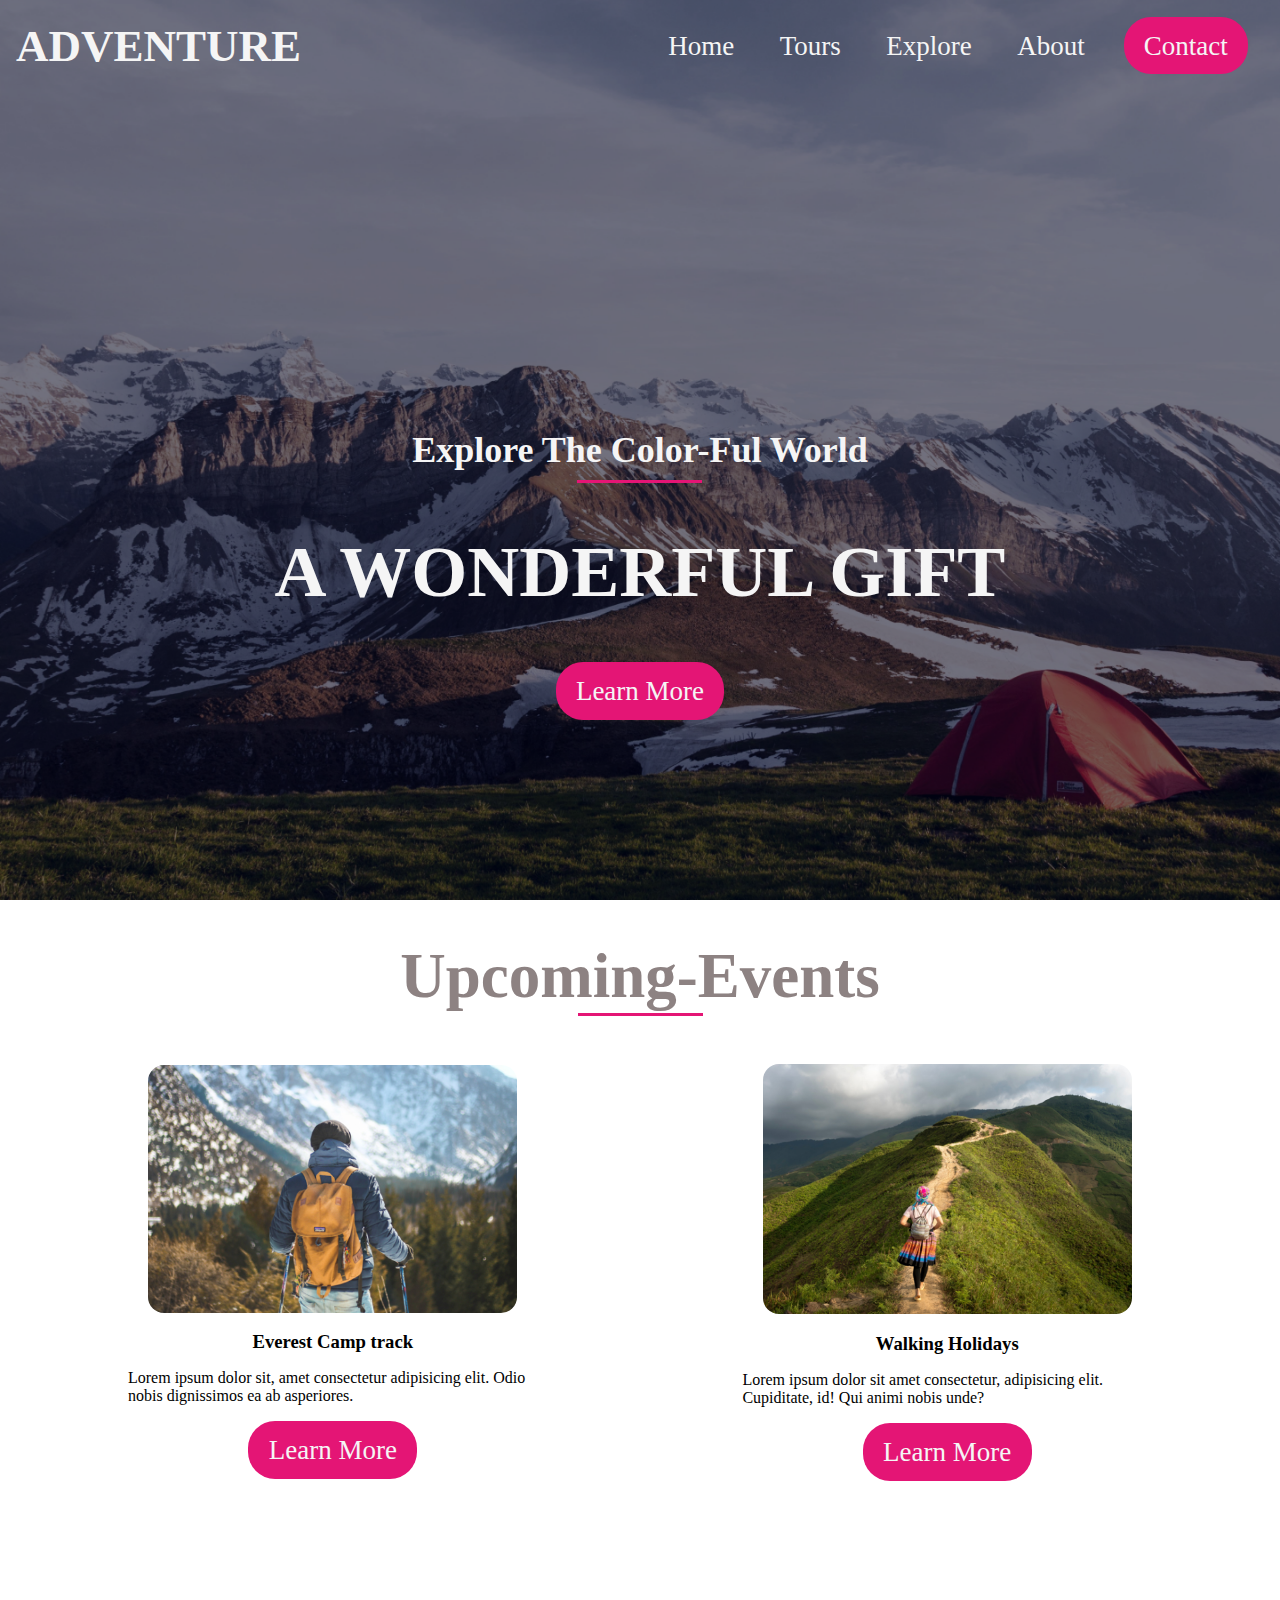
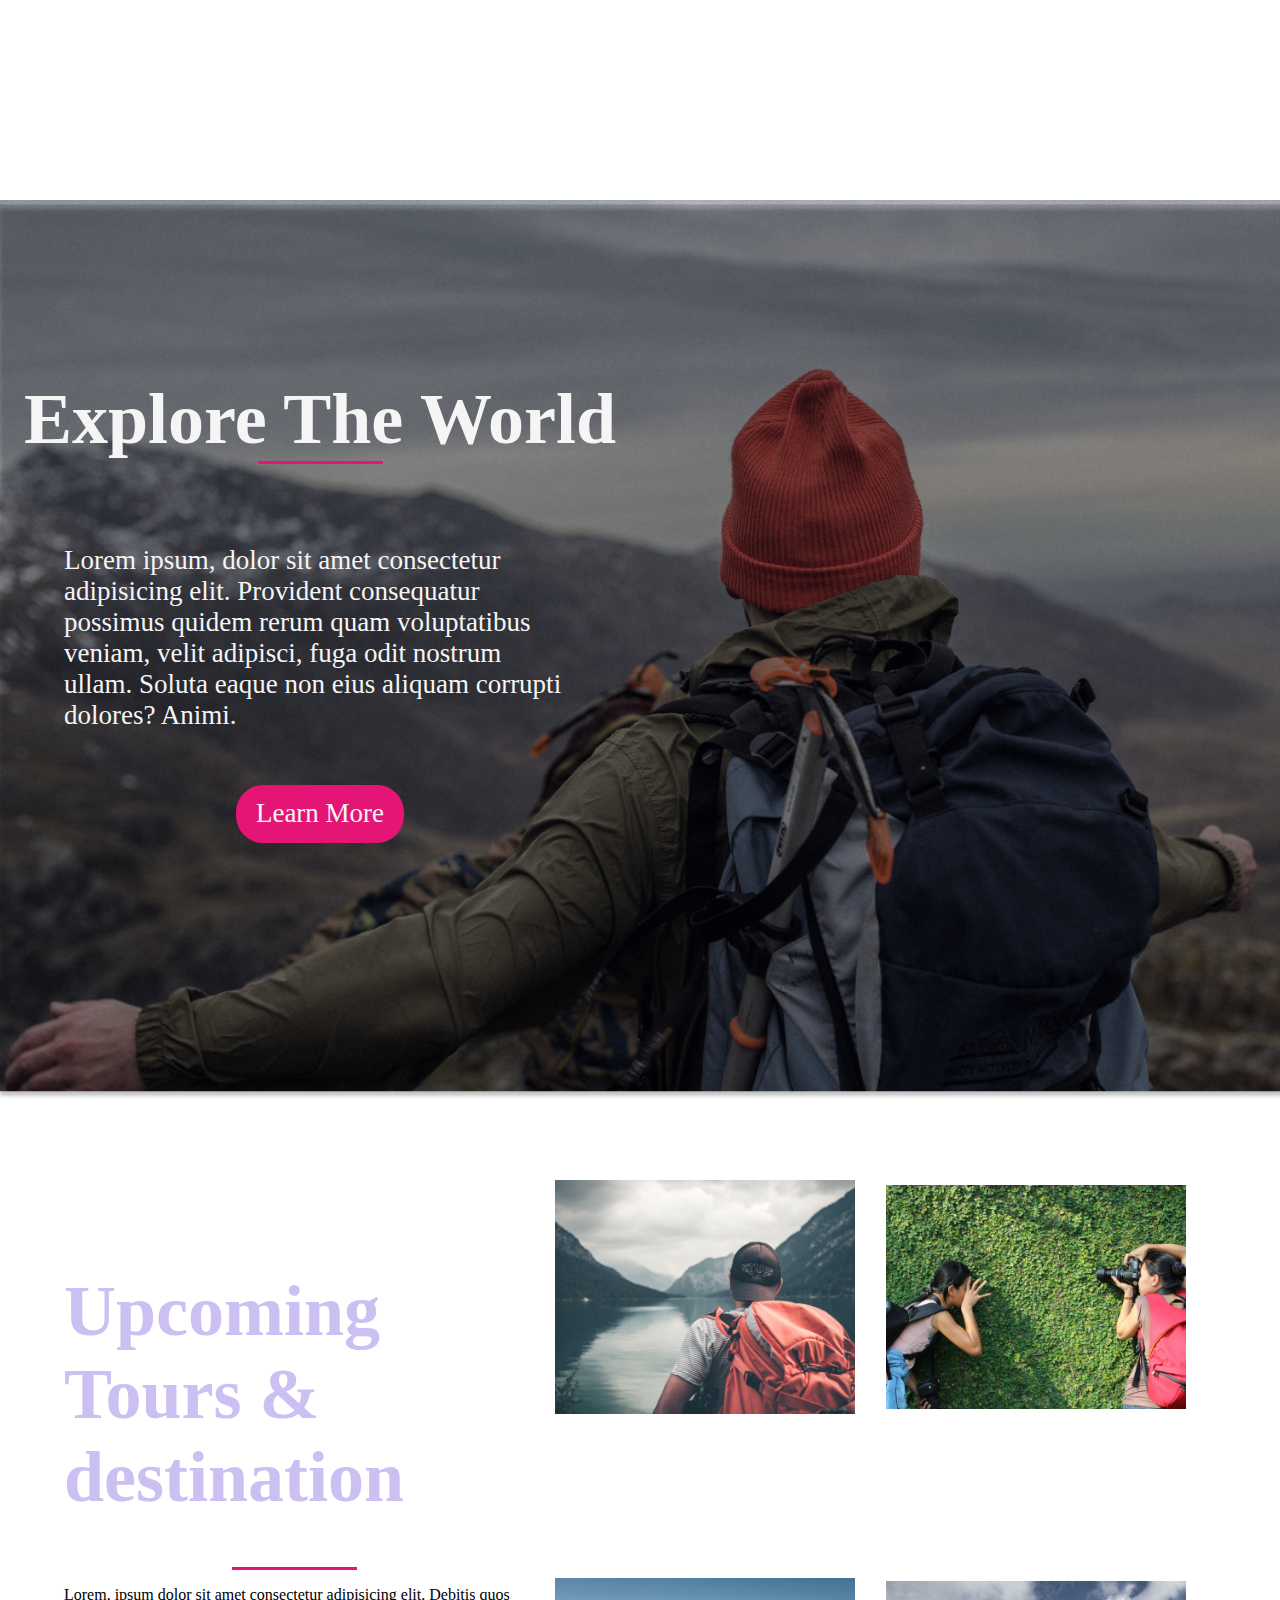
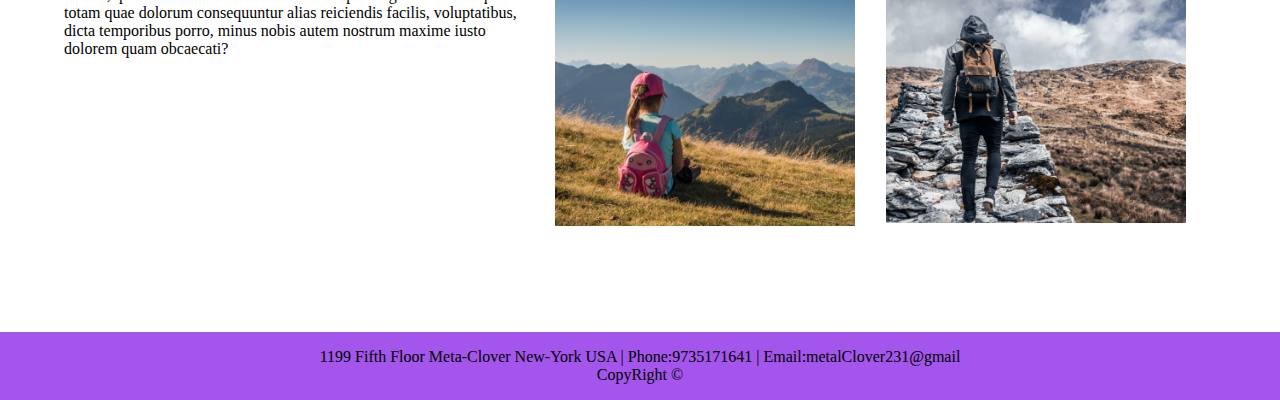
<file: Adventure Landing Page/index.html>
<!DOCTYPE html>
<html lang="en">
<head>
    <meta charset="UTF-8">
    <meta http-equiv="X-UA-Compatible" content="IE=edge">
    <meta name="viewport" content="width=device-width, initial-scale=1.0">
    <title>Adventure</title>
    <link rel="stylesheet" href="./css/styles.css">
</head>
<body>
    <nav class="navbar">
        <h1 class="logo">Adventure</h1>
        <ul class="nav-links">
            <li><a href="#">Home</a></li>
            <li><a href="#">Tours</a></li>
            <li><a href="#">Explore</a></li>
            <li><a href="#">About</a></li>
            <li class="ctn"><a href="#" class="btn">contact</a></li>
        </ul>
    </nav>
    <header>
        <div class="header-content">
            <h2 class="title">Explore The Color-Ful World</h2>
            <div class="line"></div>
            <h1 class="catch-phrase">A WONDERFUL GIFT</h1>
            <a href="#" class="btn">Learn More</a>
        </div>
    </header>

    <section class="upcoming-events">
        <h1 class="heads">upcoming-Events</h1>

        <div class="line"></div>
        
        <div class="row">
            <div class="col">
                <img src="./images/img/img1.png" alt="">

                <h3>Everest Camp track</h3>

                <p>Lorem ipsum dolor sit, amet consectetur adipisicing elit. Odio nobis dignissimos ea ab asperiores.</p>

                <a href="#" class="btn">Learn More</a>
            </div>

            <div class="col">
                <img src="./images/img/img2.png" alt="">

                <h3>Walking Holidays</h3>

                <p>Lorem ipsum dolor sit amet consectetur, adipisicing elit. Cupiditate, id! Qui animi nobis unde?</p>

                <a href="#" class="btn">Learn More</a>
            </div>
        </div>
    </section>

    <section class="Explore-banner">
        <div class="explore-cnt">
            <h1>
                Explore The World
            </h1>
            <div class="line"></div>

            <p>Lorem ipsum, dolor sit amet consectetur adipisicing elit. Provident consequatur possimus quidem rerum quam voluptatibus veniam, velit adipisci, fuga odit nostrum ullam. Soluta eaque non eius aliquam corrupti dolores? Animi.</p>

            <a href="#" class="btn">Learn More</a>
        </div>
    </section>

    <div class="lastpage">
    <section class="upcoming">
        <div class="text">
            <h1>Upcoming Tours & destination</h1>

            <div class="line"></div>

            <p>Lorem, ipsum dolor sit amet consectetur adipisicing elit. Debitis quos totam quae dolorum consequuntur alias reiciendis facilis, voluptatibus, dicta temporibus porro, minus nobis autem nostrum maxime iusto dolorem quam obcaecati?</p>
        </div>

        <!-- <div class="gallery">
            <div class="col ">
                <div class="row">
                    <img src="./images/img/img6.png" alt="">
                    <img src="./images/img/img3.png" alt="">
                </div>
                <div class="row">
                    <img src="./images/img/img4.png" alt="">
                    <img src="./images/img/img5.png" alt="">
                </div>
            </div>
        </div> -->

        <div class="gallery">
            <div class="row">
                <img src="./images/img/img3.png" alt="">
            <img src="./images/img/img4.png" alt="">
            </div>
            <div class="row">
                <img src="./images/img/img5.png" alt="">
                <img src="./images/img/img6.png" alt="">
            </div>
        </div>
    </section>

    <footer>
        <p>1199 Fifth Floor Meta-Clover New-York USA | Phone:9735171641 | Email:metalClover231@gmail <br>
            CopyRight &copy;
        </p>
    </footer>
</div>


</body>
</html>
</file>
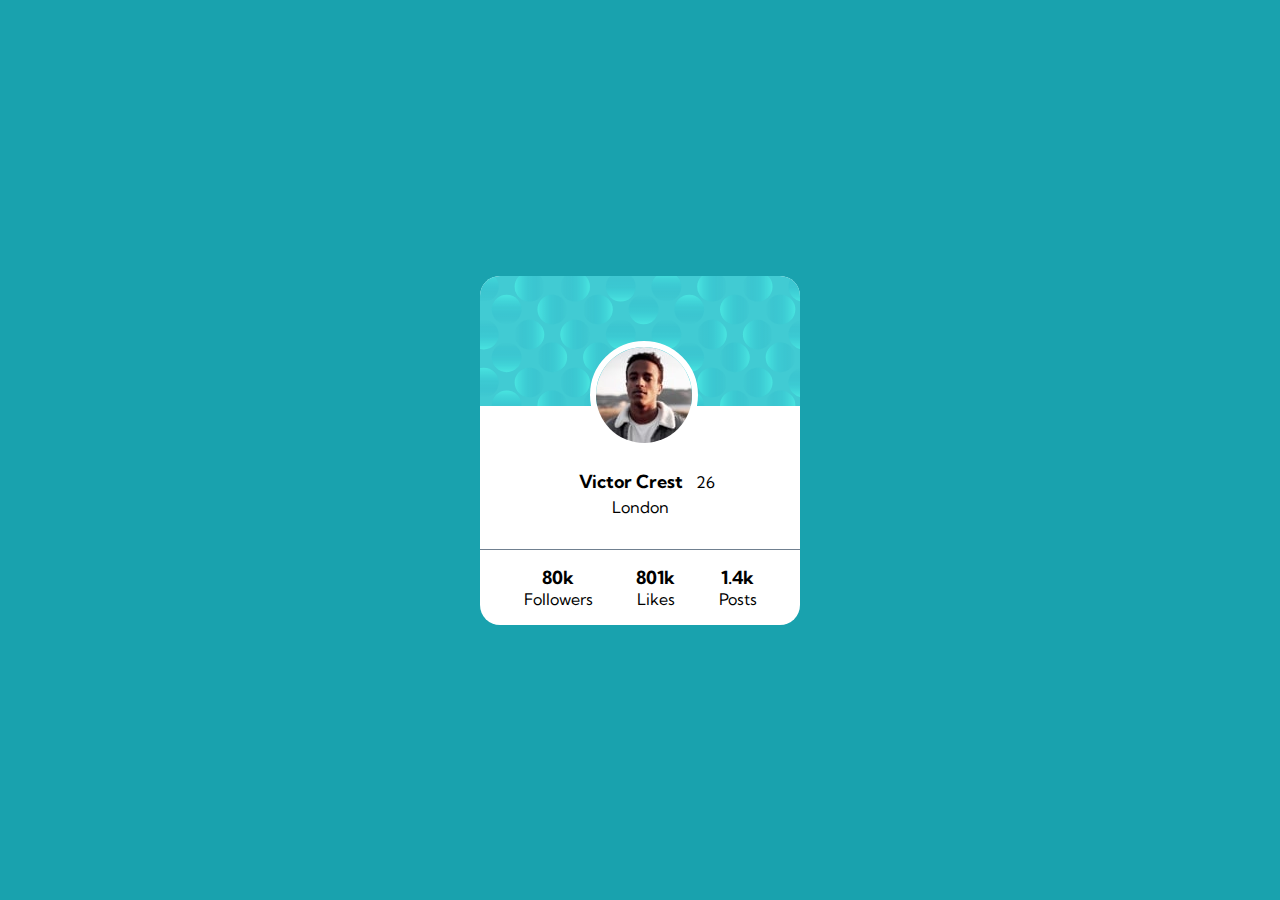
<file: profile card component/index.html>
<!DOCTYPE html>
<html lang="en">
<head>
    
    <meta charset="UTF-8">
    <meta http-equiv="X-UA-Compatible" content="IE=edge">
    <meta name="viewport" content="width=device-width, initial-scale=1.0">
    <title>Profile Card Component</title>
    <link rel="stylesheet" href="style.css">
    <link rel="shortcut icon" href="./images/favicon-32x32.png" type="image/x-icon">

    <link href="https://fonts.googleapis.com/css2?family=Kumbh+Sans:wght@400;700&display=swap" rel="stylesheet"> 

</head>
<body>
    <div class="main-container">
        <div class="card flex-row">
            <div class="cover-photo">
                <div class="profile-photo">
                    <img src="./images/image-victor.jpg" alt="">
                </div>
            </div>
            <!-- <div class="profile-photo">
                <img src="./images/image-victor.jpg" alt="">
            </div> -->

            <div class="name-age flex-row">
                <p class="bold name">Victor Crest</p>
                <p class="light Age">26</p>
            </div>

            <div class="Location light">London</div>

            <div class="profile-details flex-row">

                <div class="flex-item">
                    <p class="bold">80k</p>
                    <p class="light">Followers</p>
                </div>

                <div class="flex-item">
                    <p class="bold">801k</p>
                    <p class="light">Likes</p>
                </div>

                <div class="flex-item">
                    <p class="bold">1.4k</p>
                    <p class="light">Posts</p>
                </div>
                
            </div>

        </div>
    </div>

</body>
</html>
</file>
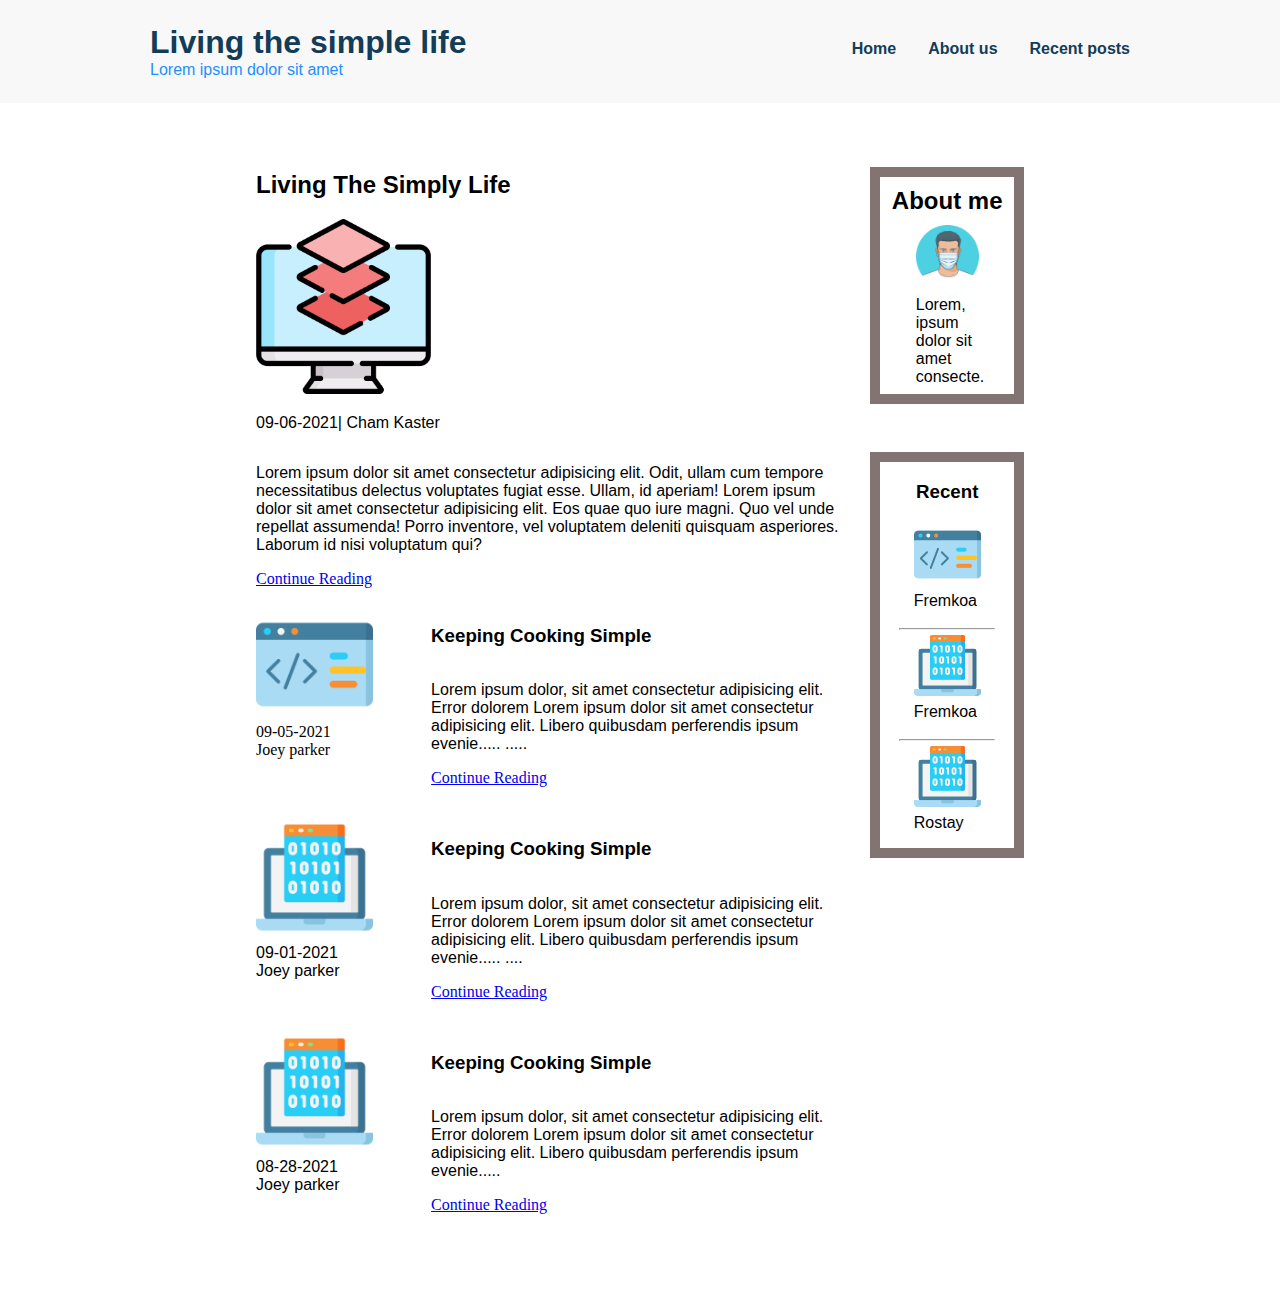
<file: simple life/index.html>
<!DOCTYPE html>
<html lang="en">
<head>
    <meta charset="UTF-8">
    <meta http-equiv="X-UA-Compatible" content="IE=edge">
    <meta name="viewport" content="width=device-width, initial-scale=1.0">
    <title>Simply Life</title>
    <link rel="stylesheet" href="./css/style.css">
</head>
<body>
    <!-- <div class="main-container"> -->

        <header>
            <div class="container">      
                <div class="title">
                <h1>Living the simple life</h1>
                <p class="subtitle">Lorem ipsum dolor sit amet</p>
                </div>
                
                <nav>
                    <ul>
                        <li><a href="#">Home</a></li>
                        <li><a href="#">About us</a></li>
                        <li><a href="#">Recent posts</a></li>
                    </ul>
                </nav>
            </div>
        </header>

        <div class="main-container">
    
        <div class="Main">
            <main>
                <div class="new-post">
                    <h2 class="article-title">Living The Simply Life</h2>
                    <div class="first-image">

                        <img src="./css/layers.jpg" alt="" class="main-article-image">
                    </div>
                        <p class="article-info">09-06-2021| Cham Kaster</p>    
                        <p class="article-text">Lorem ipsum dolor sit amet consectetur adipisicing elit. Odit, ullam cum tempore necessitatibus delectus voluptates fugiat esse. Ullam, id aperiam!
                            Lorem ipsum dolor sit amet consectetur adipisicing elit. Eos quae quo iure magni. Quo vel unde repellat assumenda! Porro inventore, vel voluptatem deleniti quisquam asperiores. Laborum id nisi voluptatum qui?
                        </p>
                        
                        <a href="#" class="read-more">Continue Reading</a>
                    <!-- </div> -->
    
    
                </div>
    
                <br>
    
                <div class="previous-post">
                    
                    <div class="previous-post-image">
                        <img src="./css/code.jpg" alt="">
                        <pclass="article-info">09-05-2021 <br> Joey parker</p>
                    </div>
                    
                    <div class="previous-post-details">
                        <h3 class="previous-post-title">Keeping Cooking Simple</h3>
                        <p class="previous-post-text">Lorem ipsum dolor, sit amet consectetur adipisicing elit. Error dolorem
                            Lorem ipsum dolor sit amet consectetur adipisicing elit. Libero quibusdam perferendis ipsum evenie..... .....</p>
                        <a href="#" class="read-more">Continue Reading</a>
                    </div>
    
                </div>
    
                <div class="previous-post">
                    
                    <div class="previous-post-image">
                        <img src="./css/pgmng.jpg" alt="">
                        <p class="article-info">09-01-2021 <br> Joey parker</p>
                    </div>
                    <div class="previous-post-details">
                        <h3 class="previous-post-title">Keeping Cooking Simple</h3>
                        <p class="previous-post-text">Lorem ipsum dolor, sit amet consectetur adipisicing elit. Error dolorem
                            Lorem ipsum dolor sit amet consectetur adipisicing elit. Libero quibusdam perferendis ipsum evenie..... ....</p>
                        <a href="#" class="read-more">Continue Reading</a>
                    </div>
    
                </div>
    
    
                <div class="previous-post">
                    
                    <div class="previous-post-image">
                        <img src="./css/pgmng.jpg" alt="">
                        <p class="article-info">08-28-2021 <br> Joey parker</p>
                    </div>
                    <div class="previous-post-details">
                        <h3
                        class="previous-post-title">Keeping Cooking Simple</h3>
                        <p class="previous-post-text">Lorem ipsum dolor, sit amet consectetur adipisicing elit. Error dolorem
                            Lorem ipsum dolor sit amet consectetur adipisicing elit. Libero quibusdam perferendis ipsum evenie.....</p>
                        <a href="#" class="read-more">Continue Reading</a>
                    </div>
    
                </div>
    
            </main>
        
            <aside>
                <div class="about-me">
                    <h2>About me</h2>
                    <img src="./css/profile.png" alt="">
                    <p>Lorem, ipsum dolor sit amet consecte.</p>
                </div>
<!--     
                <div class="block">
    
                </div> -->
    
                <div class="recent-posts">

                    <h3>Recent</h3>
    
                    <div class="recent-post">
                        
                        <img src="./css/code.jpg" alt="">
                        <p>Fremkoa</p>
                    </div>

                    <hr>

                    <div class="recent-post">
                        <img src="./css/pgmng.jpg" alt="">
                        <p>Fremkoa</p>
                    </div>

                    <hr>

                    <div class="recent-post">
                        <img src="./css/pgmng.jpg" alt="">
                        <p>Rostay</p>
                    </div>
    
                </div>
            </aside>
        </div>
        
    </div>
    


</body>
</html>
</file>
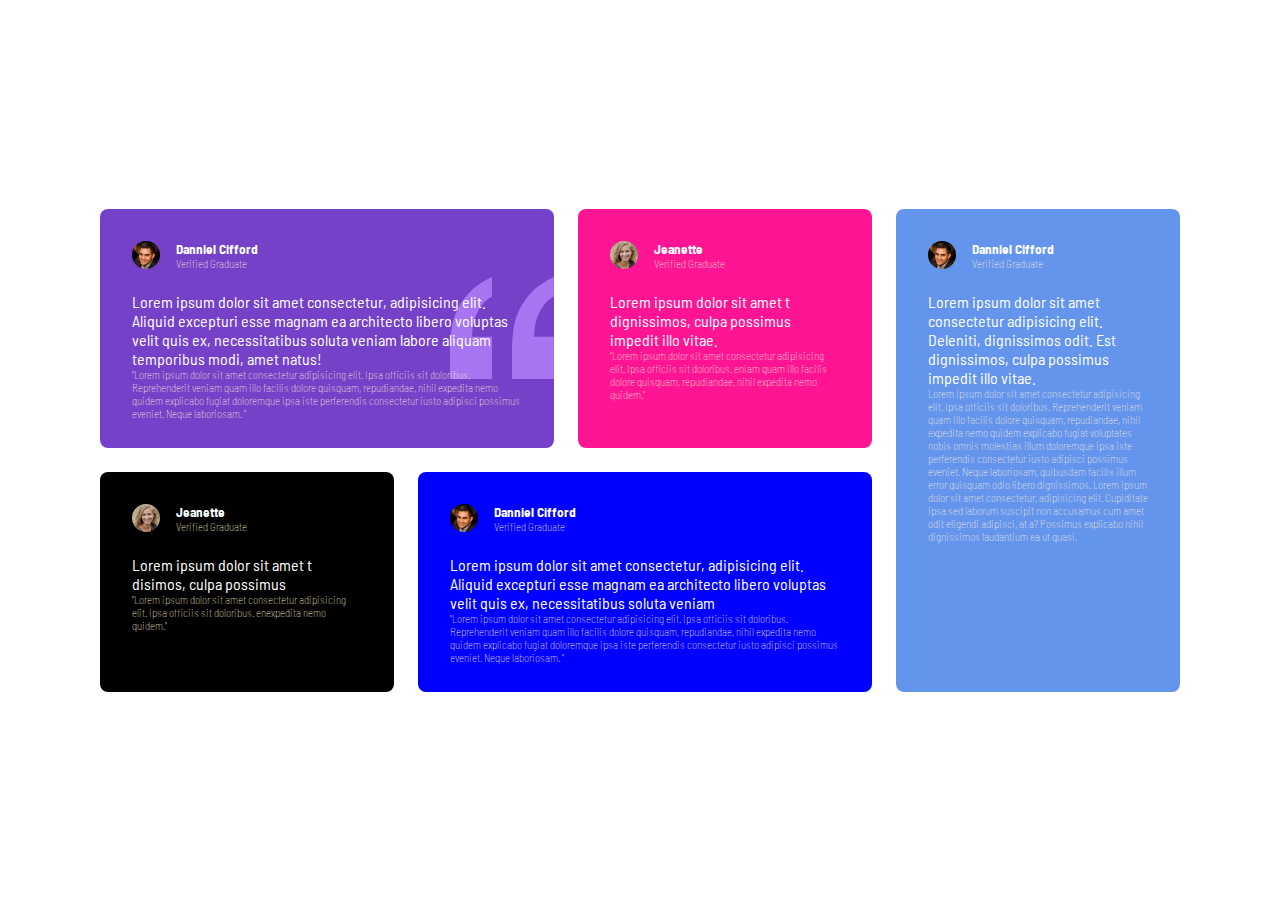
<file: testimonial-grid-layout/index.html>
<!DOCTYPE html>
<html lang="en">
<head>
    <meta charset="UTF-8">
    <meta http-equiv="X-UA-Compatible" content="IE=edge">
    <meta name="viewport" content="width=device-width, initial-scale=1.0">
    <title>Testimonials</title>
    <link rel="stylesheet" href="styles.css">
    <link href="https://fonts.googleapis.com/css2?family=Barlow+Semi+Condensed:wght@500&display=swap" rel="stylesheet">
</head>
<body>
    <div class="grid-container">
        <div class="item item1">
            <div class="content">
                <div class="profile ">
                    <div class="photo"><img src="./images/image-daniel.jpg" alt=""></div>
    
                    <div class="naming">
                        <h5>Danniel Cifford</h5>
                        <p>Verified Graduate</p>
                    </div>
                </div>

                <div class="text">
                    <p class="bold">
                        Lorem ipsum dolor sit amet consectetur, adipisicing elit. Aliquid excepturi esse magnam ea architecto libero voluptas velit quis ex, necessitatibus soluta veniam labore aliquam temporibus modi, amet natus!

                    </p>
                    <p class="light">
                        "Lorem ipsum dolor sit amet consectetur adipisicing elit. Ipsa officiis sit doloribus. Reprehenderit veniam quam illo facilis dolore quisquam, repudiandae, nihil expedita nemo quidem explicabo fugiat  doloremque ipsa iste perferendis consectetur iusto adipisci possimus eveniet. Neque laboriosam. "
                    </p>
                </div>
            </div>
        </div>
        <div class="item item2">
            <div class="content">
                <div class="profile ">
                    <div class="photo"><img src="./images/image-jeanette.jpg" alt=""></div>
    
                    <div class="naming">
                        <h5>Jeanette</h5>
                        <p>Verified Graduate</p>
                    </div>
                </div>

                <div class="text">
                    <p class="bold">
                        Lorem ipsum dolor sit amet t dignissimos, culpa possimus impedit illo vitae.
                    </p>
                    <p class="light">
                        "Lorem ipsum dolor sit amet consectetur adipisicing elit. Ipsa officiis sit doloribus. eniam quam illo facilis dolore quisquam, repudiandae, nihil expedita nemo quidem."
                    </p>
                </div>
            </div>
        </div>
        <div class="item item5 ">
            <div class="content">
                <div class="profile ">
                    <div class="photo"><img src="./images/image-daniel.jpg" alt=""></div>
    
                    <div class="naming">
                        <h5>Danniel Cifford</h5>
                        <p>Verified Graduate</p>
                    </div>
                </div>

                <div class="text ">
                    <p class="bold">
                        Lorem ipsum dolor sit amet consectetur adipisicing elit. Deleniti, dignissimos odit. Est dignissimos, culpa possimus impedit illo vitae.
                    </p>
                    <p class="light" id="tall">
                        Lorem ipsum dolor sit amet consectetur adipisicing elit. Ipsa officiis sit doloribus. Reprehenderit veniam quam illo facilis dolore quisquam, repudiandae, nihil expedita nemo quidem explicabo fugiat voluptates nobis omnis molestias illum doloremque ipsa iste perferendis consectetur iusto adipisci possimus eveniet. Neque laboriosam, quibusdam facilis illum error quisquam odio libero dignissimos.
                        Lorem ipsum dolor sit amet consectetur, adipisicing elit. Cupiditate ipsa sed laborum suscipit non accusamus cum amet odit eligendi adipisci, at a? Possimus explicabo nihil dignissimos laudantium ea ut quasi.
                    </p>
                </div>
            </div>
        </div>
        <div class="item item4">
            <div class="content">
                <div class="profile ">
                    <div class="photo"><img src="./images/image-daniel.jpg" alt=""></div>
    
                    <div class="naming">
                        <h5>Danniel Cifford</h5>
                        <p>Verified Graduate</p>
                    </div>
                </div>

                <div class="text">
                    <p class="bold">
                        Lorem ipsum dolor sit amet consectetur, adipisicing elit. Aliquid excepturi esse magnam ea architecto libero voluptas velit quis ex, necessitatibus soluta veniam 
                    </p>
                    <p class="light">
                        "Lorem ipsum dolor sit amet consectetur adipisicing elit. Ipsa officiis sit doloribus. Reprehenderit veniam quam illo facilis dolore quisquam, repudiandae, nihil expedita nemo quidem explicabo fugiat  doloremque ipsa iste perferendis consectetur iusto adipisci possimus eveniet. Neque laboriosam. "
                    </p>
                </div>
            </div>
        </div>
        <div class="item item3">
            <div class="content">
                <div class="profile ">
                    <div class="photo"><img src="./images/image-jeanette.jpg" alt=""></div>
    
                    <div class="naming">
                        <h5>Jeanette</h5>
                        <p>Verified Graduate</p>
                    </div>
                </div>

                <div class="text">
                    <p class="bold">
                        Lorem ipsum dolor sit amet t disimos, culpa possimus 
                    </p>
                    <p class="light">
                        "Lorem ipsum dolor sit amet consectetur adipisicing elit. Ipsa officiis sit doloribus. enexpedita nemo quidem."
                    </p>
                </div>
            </div>
        </div>
    </div>
</body>
</html>
</file>
<file: Adventure Landing Page/css/styles.css>
/* Generics */
body,html{
    padding: 0;
    margin: 0;
}

*{
    box-sizing: border-box;
    --bg-color:rgb(228, 21, 117);
    /* --font-size:1.15rem; */
    --font-size:3vmin;
}

li{
    list-style-type: none;
}

a{
    text-decoration: none;
    color: whitesmoke;
    /* font-size: 2.5vmin; */
    font-size: var(--font-size);
    font-weight:400;
    padding: 0.25em;
}

.line{
    margin: 0 auto;
    width: 125px;
    height: 3px;
    background-color: var(--bg-color);
    margin-bottom: 0;
}

li:hover{
    transform: scale(1.2);
}

a:hover{
    color:var(--bg-color);
}

.heads{
    text-align: center;
    font-size: 7vmin;
    margin: 0.5em 0 0 0;
    text-transform: capitalize;
    color:rgb(141, 130, 130);
}

img:hover{
    transform: scale(1.1);
}

.col{
    display: flex;
    flex-direction: column;
    align-items: center;    
    
    margin-top: 0;
    padding-top: 0;
}


/* Navbar */

.logo{
    font-size: 5vmin;
    text-transform: uppercase;
}

.navbar{
    display: flex;
    justify-content: space-between;
    align-items: center;
    position: absolute;
    left: 0;
    top: -10px;
    width: 100%;
    padding: 0 1em;
    margin-top: 0;
    /* overflow: hidden; */
    color: whitesmoke;
    text-transform: capitalize;
}

.nav-links{
    display: flex;
    align-items: center;

}

.nav-links > li{
    margin: 0 1em;
}

header{
    height: 100vh;
    /* width: 100vw; */
    background: url(../images/img/header-bg.png);
    background-position: bottom;
    background-size: cover;
    background-repeat: no-repeat;
    /* margin: 0;
    padding: 0; */
    display: flex;
    flex-direction: column;
    align-items: center;
    justify-content: flex-end;
    overflow: hidden;
}

header h2{
    margin-top: 0;
    
}

.header-content{
    display: flex;
    flex-direction: column;
    margin-bottom: 20vh;
    align-items: center;
    color: whitesmoke;
    font-family:'Times New Roman', Times, serif
}



.title{
    margin-bottom: 0.25em;
    font-size: 4vmin;
}

.catch-phrase{
    font-size: 8vmin;
}

.btn{
    background-color: var(--bg-color);
    color: whitesmoke;
    padding: 0.5em 0.75em;
    border-radius: 1em;

}


.btn:hover{
    transform: scale(1.05);
    box-shadow: 2px 2px 2px rgb(0, 0, 0);  
    /* color:whitesmoke; */
    background-color: white;
}

.btn a:hover{
    color:whitesmoke;
}

.ctn:hover{
    transform: scale(1.05);
}

/* Upcoming Events */
.upcoming-events{
    /* display: flex;
    flex-direction: column;
    justify-content: center;
    align-items: center; */
    margin: 0 auto;
    width: 80%;
    height: 100vh;
    /* background-color: blue; */
    padding-top: 0.5em;

}

.row{
    margin: 3em 0;
    padding:0;
    width: 100%;
    display:flex;
    justify-content: space-between;
    align-items: center;
}



.upcoming-events .col {
    width:40%;
}
.row h3{
    text-align: center;
    margin-bottom: 0;

}

.col img{
    width:90%;
    border-radius: 
    1em;
    object-fit: cover;
}

/* Explore The World Banner */
.Explore-banner{
    height: 100vh;
    background: url(../images/img/bg2.png);
    background-size: cover;
    /* background-position:bottom; */
    background-repeat: no-repeat;
    display: flex;
    align-items: center;
}

.explore-cnt{
    width:50%;
    color:whitesmoke;
    display: flex;
    flex-direction: column;
    align-items: center;
    margin-bottom: 5em;

}

.explore-cnt h1{
    font-size: 8vmin;
    margin: 0;
}

.explore-cnt p{
    margin-top: 3em;
    width: 80%;
    font-size: 3vmin;
}

.explore-cnt .btn{
    margin-top: 1em;
}


/* Upcoming Events */

.lastpage{
    height: 100vh;
    display: flex;
    flex-direction: column;
    /* align-items: flex-end; */
    justify-content: space-between;
}

.upcoming{
    width: 90%;
    margin: 0 auto;
    height: calc(90vh);
    display: flex;
    align-items: center;
    justify-content: space-evenly;
}


.text{
    display: flex;
    flex-direction: column;
    height: 70%;
    width: 40%;
}

.upcoming h1{
    color: rgb(203, 192, 241);
    font-size: 8vmin;
}

.gallery{
    width:60%;
    height: 100%;
    display: flex;
    align-items: center;
    flex-wrap: wrap;
    justify-content: center;
}

.gallery .row{
    margin: 0;
    margin-bottom: 0.25em;
    /* height: 262px; */
    overflow: hidden;
    object-fit: cover;
    justify-content: space-evenly;
}
/* 
.gallery .col:first-child{
    margin-bottom: 2em;
} */


.gallery img{
    margin:0.5;
    /* height: 100%; */
    max-width: 300px;
    border-radius: 0;
}

.gallery img:hover{
    transform: scale(1);
}

/* footer */

footer{
    /* height: 10vh; */
    text-align: center;
    background-color: rgb(163, 85, 236);
    padding: 1em;
    /* padding-bottom: 0; */
    margin: 0;
}

footer p{
    padding: 0;
    margin: 0;
}
</file>
<file: profile card component/style.css>
*{
    margin: 0;
    padding:0;
    /* --light-gray: hsl(0, 
    0%, 59%) */
    --light-gray:#000;
}

body{
    background-color: hsl(185, 75%, 39%);
}

/* Typography */
.bold{
    font-size: 18px;
    
    font-weight: 700;
}

.light{
    font-weight: 400;
    color: var(--light-gray);
}

/* Generics */

.flex-row{
    display: flex;
    align-items: center;
}

.flex-item{
    display: flex;
    flex-direction: column;
    align-items: center;
}

/* Layouts */
.main-container{
    
    display: grid;
    place-items:center;
    min-height: 100vh;
}


.card{
    /* height: 380px; */
    width: min(320px,90%);
    border-radius: 20px;
    flex-direction: column;
    background-color: white;
    overflow: hidden;
    font-family: 'Kumbh Sans', sans-serif;
}


.cover-photo{
    height: 130px;
    width: 100%;
    background: url(./images/bg-pattern-card.svg);
    margin-bottom: 4em;
}

.profile-photo{
    position: relative;
    top: 50%;
    /* width: min-content; */
    width: min(100px,33%);
    margin: 0 auto;
}

.profile-photo img{
    /* min-width:100px; */
    /* width: 100%; */
    border-radius: 50%;
    border: 6px solid white;
}

.name-age{
    align-items: baseline;
    margin-bottom: 0.25em;
}

.name{
    margin: 0 0.75em;
}

.Location{
    margin-bottom: 2em;
}

.profile-details{
    object-fit: cover;
    width: 100%;
    padding: 1em 0;
    border-top: 1px solid slategray;
    justify-content: space-evenly;
}


@media screen and (max-width:400px){
    
}
</file>
<file: simple life/css/style.css>
body{
    margin: 0;
}

.main-container{
    width:60%;
    margin: 0 auto;
}

/* Typography */
.title h1,h2,h3,nav a{
    font-family:'Gill Sans', 'Gill Sans MT', Calibri, 'Trebuchet MS', sans-serif;
}

p{
    font-family: -apple-system, BlinkMacSystemFont, 'Segoe UI', Roboto, Oxygen, Ubuntu, Cantarell, 'Open Sans', 'Helvetica Neue', sans-serif;
}

/* header */
.title h1{
    margin: 0;
    color: rgb(18, 60, 88);
}

header{
    padding: 1.5em 0;
    width: 100%;
    background-color: #f8f8f8;
}

.container{
    width: 95%;
    max-width: 980px;
    margin: 0 auto;
    display:flex;
    justify-content: space-between;
    box-sizing: border-box;
}

.title,.title p{
    margin: 0em ;
    color: dodgerblue;
}

/* Navigation */
nav ul{
display: flex;
justify-content: center;
padding: 0;
}

nav li{
    list-style-type: none;
    margin-left:2em;
}

nav a{
    text-decoration: none;
    color:#837474;
    color: rgb(18, 60, 88);
    font-weight: 700;
}

nav a:hover,nav a:focus{
    color: dodgerblue;

}

@media screen and (max-width:600px)
{
    .container{
        flex-direction: column;
        align-items: center;
        text-align: center;
    }

    nav ul{
        flex-direction: column;
        align-items: center;
    }

    nav li{
        margin : 0.25em 0;
        justify-content: center;
    }
}

/* articles */

.Main{
    display: flex;
    margin: 3em auto;
    justify-content: space-between;
}

main{
    width: 76%;
}

aside{
width: 20%;
}

.new-post{
    display: flex;
    flex-direction: column;
}

.first-image{
    width: 30%;
    /* height: 100%; */
}

img{
    width: 100%;
    /* height: 100%; */
}

/* .second
{
    /* width: ; */


.first,.second{
    display: flex;
    flex-direction: column;
}

.previous-post{
    display:flex;
    justify-content: space-between;
    /* text-align: ce; */
}



.previous-post-image{
    display: flex;
    flex-direction: column;
    width:20%;
}

.previous-post-details{
    display: flex;
    flex-direction: column;
    width:70%
}

.previous-post-image p{
    margin-top: 0.5em;
}


aside{
    margin-top: 1em;
    display: flex;
     flex-direction: column;
     justify-content: flex-start;
    align-items: center; 
}

@media screen and (max-width:670px)
{
    .main-container{
        margin: 0;
        width: 100%;
    }

    .Main{
        flex-direction: column;
    }

    main,aside{
        margin: 0 auto;
    }


}

aside img,aside p{
    width: 50%;
}

.recent-post,.about-me{
    display: flex;
    flex-direction: column;
    align-items: center;
    

}

/* h3,p{
    font-family: -apple-system, BlinkMacSystemFont, 'Segoe UI', Roboto, Oxygen, Ubuntu, Cantarell, 'Open Sans', 'Helvetica Neue', sans-serif;
} */

.previous-post{
    margin-bottom: 2em;
}

.about-me{
    border:none;
    border: 10px solid #837474;
    margin-bottom:3em;
    padding: 0.25em;
}

.about-me p,.about-me h2 ,.about-me img{
    margin: 0.25em;
}

.recent-posts{
    border: 10px solid #837474;

    justify-content: flex-start;
}

.recent-post p{
    margin: 0.25em 0 1em 0;
}

.recent-posts h3{
    text-align: center;
}

hr{
    width: 70%;
    margin :0.125em auto;
}


@media  screen and (max-width:676px) {
    .about-me{
        width: 80%;
    }
    aside img,aside p{
        width: 60%;
    }
}
</file>
<file: testimonial-grid-layout/styles.css>
*{
    font-family: 'Barlow Semi Condensed', sans-serif;
    margin: 0;
}

.profile,.content{
    margin-bottom: 1.25em;
}

.grid-container{
    width: min(95%,1080px);
    min-height: 100vh;
    margin: 0 auto;
    display: grid;
    grid-template-areas: 'one'
    'two'
    'three'
    'four'
    'five';
    gap: 1.5em;
    place-content: center;
    /* grid-template-columns: repeat(4,1fr);
    grid-template-rows: repeat(2,1fr);
  */
}

@media  (min-width:30em) {
    .grid-container{
        grid-template-areas: 'one one '
                             'two  five'
                             'three five'
                             'four four';
    }

    .item1{
        background-color: brown;
    }
}



@media  (min-width:50em) {
    .grid-container{
        grid-template-areas: 'one one two five'
                             'three four four five';
    }
}



.item{
    background-color: deeppink;
    color: white;
    border-radius: 8px;
}

.item:hover{
    object-fit: fill;
    overflow: visible;
}

.item1{
    background-color:hsl(263, 55%, 52%);
    background-image: url(./images/bg-pattern-quotation.svg);
    background-repeat: no-repeat;
    background-position:right;

    grid-area: one;

    /* grid-column-start: 1;
    grid-column-end: 3; */
}

.item5{
    /* grid-column-start: 4;
    grid-row-start: 1;
    grid-row-end: 3; */
    background-color:rgba(100, 149, 237);
    grid-area: five;
}

.item4{
    /* grid-column-start: 2;
    grid-column-end: 4; */
    background-color: blue;
    grid-area: four;
}

.item3{
    /* grid-column-start: 1;
    grid-row-start: 2;
    grid-column-end: 2;
    grid-row-end: 3; */

    grid-area: three;
    background-color: rgb(0, 0, 0);
}



.profile{
    display: flex;
    gap: var(--gap, 1rem);
}

img{
    border-radius: 50%;
    width: 28px;
}

.naming *{
    margin: 0;
}

h5{
    color: white;
}

.bold{
}

.naming p,.light{
    font-size:11px;
    font-weight: 100;
    color: antiquewhite;
}

.content{
    padding: 2em;
    padding-bottom: 0.5em;
}
</file>
